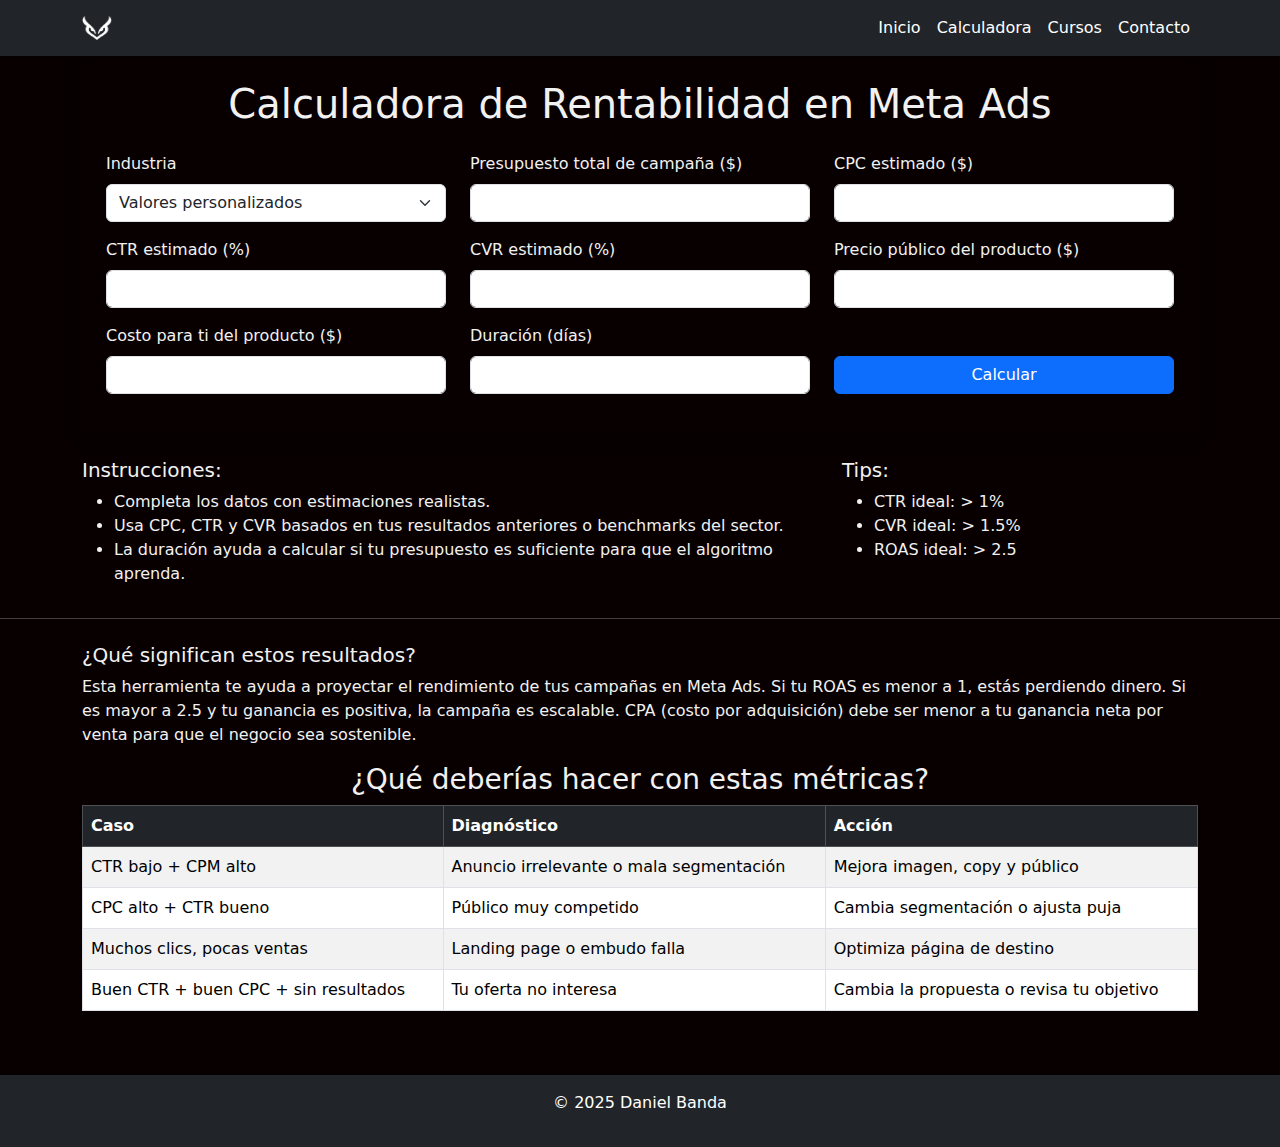
<file: calculadora.html>
<!DOCTYPE html>
<html lang="es">

<head>

  <!-- Etiqueta de Google -->
   <!-- Google tag (gtag.js) -->
<script async src="https://www.googletagmanager.com/gtag/js?id=G-8C28F8Q0R8"></script>
<script>
  window.dataLayer = window.dataLayer || [];
  function gtag(){dataLayer.push(arguments);}
  gtag('js', new Date());

  gtag('config', 'G-8C28F8Q0R8');
</script>

  <meta charset="UTF-8">
  <meta name="viewport" content="width=device-width, initial-scale=1.0">
  <title>Daniel Banda</title>
  
  <link rel="icon" href="./assets/img/Logo_DB (1).webp" type="image/webp">
  <link rel="stylesheet" href="https://cdn.jsdelivr.net/npm/bootstrap@5.3.5/dist/css/bootstrap.min.css">
  <link rel="stylesheet" href="https://cdnjs.cloudflare.com/ajax/libs/font-awesome/6.5.0/css/all.min.css">
  <link rel="stylesheet" href="./CSS/styles.css">



  <!-- Tipografías -->
  <link rel="preconnect" href="https://fonts.googleapis.com">
  <link rel="preconnect" href="https://fonts.gstatic.com" crossorigin>
  <link href="https://fonts.googleapis.com/css2?family=Montserrat:wght@100..900&family=Open+Sans:wght@300..800&family=Raleway:wght@100..900&family=Roboto:wght@100..900&family=Source+Sans+3:wght@200..900&display=swap" rel="stylesheet">

  <script src="./JS/loader.js"></script>
<!-- Meta Pixel Code -->
<script>
  !function(f,b,e,v,n,t,s)
  {if(f.fbq)return;n=f.fbq=function(){n.callMethod?
  n.callMethod.apply(n,arguments):n.queue.push(arguments)};
  if(!f._fbq)f._fbq=n;n.push=n;n.loaded=!0;n.version='2.0';
  n.queue=[];t=b.createElement(e);t.async=!0;
  t.src=v;s=b.getElementsByTagName(e)[0];
  s.parentNode.insertBefore(t,s)}(window, document,'script',
  'https://connect.facebook.net/en_US/fbevents.js');
  fbq('init', '1879193476246704');
  fbq('track', 'PageView');
</script>
<noscript><img height="1" width="1" style="display:none"
  src="https://www.facebook.com/tr?id=1879193476246704&ev=PageView&noscript=1"
/></noscript>
<!-- End Meta Pixel Code -->
</head>

<body>
    <div id="nav-container">
    </div>
    <span ></span>

    <div class="container first-container">
      <div class="p-4 rounded shadow">
        <h1 class="mb-4 text-center">Calculadora de Rentabilidad en Meta Ads</h1>
        <form id="formulario">
          <div class="row mb-3">
            <div class="col-md-4">
              <label for="industria" class="form-label">Industria</label>
              <select class="form-select" id="industria" onchange="rellenarValores()">
                <option value="personalizado">Valores personalizados</option>
                <option value="vestir">Vestir</option>
                <option value="auto">Auto</option>
                <option value="b2b">B2B</option>
                <option value="belleza">Belleza</option>
                <option value="servicios">Servicios al consumidor</option>
                <option value="educacion">Educación</option>
                <option value="empleo">Empleo y capacitación laboral</option>
                <option value="finanzas">Finanzas y seguros</option>
                <option value="fitness">Aptitud física</option>
                <option value="hogar">Mejoras del hogar</option>
                <option value="salud">Cuidado de la salud</option>
                <option value="industriales">Servicios industriales</option>
                <option value="legal">Legal</option>
                <option value="bienes">Bienes raíces</option>
                <option value="minorista">Minorista</option>
                <option value="tecnologia">Tecnología</option>
                <option value="viajes">Viajes y hospitalidad</option>
              </select>
            </div>
            <div class="col-md-4">
              <label for="presupuesto" class="form-label">Presupuesto total de campaña ($)</label>
              <input type="number" class="form-control" id="presupuesto" placeholder="" required>
            </div>
            <div class="col-md-4">
              <label for="cpc" class="form-label">CPC estimado ($)</label>
              <input type="number" class="form-control" id="cpc" step="0.01" placeholder="" required>
            </div>
          </div>
    
          <div class="row mb-3">
            <div class="col-md-4">
              <label for="ctr" class="form-label">CTR estimado (%)</label>
              <input type="number" class="form-control" id="ctr" step="0.1" placeholder="" required>
            </div>
            <div class="col-md-4">
              <label for="cvr" class="form-label">CVR estimado (%)</label>
              <input type="number" class="form-control" id="cvr" step="0.1" placeholder="" required>
            </div>
            <div class="col-md-4">
              <label for="precio" class="form-label">Precio público del producto ($)</label>
              <input type="number" class="form-control" id="precio" placeholder="" required>
            </div>
          </div>
    
          <div class="row mb-3">
            <div class="col-md-4">
              <label for="costo" class="form-label">Costo para ti del producto ($)</label>
              <input type="number" class="form-control" id="costo" placeholder="" required>
            </div>
            <div class="col-md-4">
              <label for="dias" class="form-label">Duración (días)</label>
              <input type="number" class="form-control" id="dias" placeholder="" required>
            </div>
            <div class="col-md-4 d-flex align-items-end">
              <button type="button" class="btn btn-primary w-100" onclick="calcular()">Calcular</button>
            </div>
          </div>
        </form>
      </div>
    </div>
    
      <!-- Resultados -->
<div class="mt-5" id="resultados" style="display: none;">
  <h4>Resultados estimados:</h4>
  <ul>
    <li><span class="resultado">Impresiones estimadas:</span> <span id="impresiones"></span></li>
    <li><span class="resultado">Clics estimados:</span> <span id="clics"></span></li>
    <li><span class="resultado">Ventas estimadas:</span> <span id="ventas"></span></li>
    <li><span class="resultado">Ingresos:</span> $<span id="ingresos"></span></li>
    <li><span class="resultado">Ganancia neta:</span> $<span id="ganancia"></span></li>
    <li><span class="resultado">ROAS:</span> <span id="roas"></span></li>
    <li><span class="resultado">CPA:</span> $<span id="cpa"></span></li>
    <li><span class="resultado">Recomendación:</span> <span id="recomendacion"></span></li>
  </ul>
</div>
    
<!-- Contenedor de instrucciones y tips en 2 columnas -->
<div class="container mt-4">
  <div class="row">
    <!-- Columna: Instrucciones -->
    <div class="col-md-8">
      <h5>Instrucciones:</h5>
      <ul>
        <li>Completa los datos con estimaciones realistas.</li>
        <li>Usa CPC, CTR y CVR basados en tus resultados anteriores o benchmarks del sector.</li>
        <li>La duración ayuda a calcular si tu presupuesto es suficiente para que el algoritmo aprenda.</li>
      </ul>
    </div>

    <!-- Columna: Tips -->
    <div class="col-md-4">
      <h5>Tips:</h5>
      <ul>
        <li>CTR ideal: &gt; 1%</li>
        <li>CVR ideal: &gt; 1.5%</li>
        <li>ROAS ideal: &gt; 2.5</li>
      </ul>
    </div>
  </div>
</div>  
      <hr>
      <!-- Explicación final -->
      <div class="container mt-4">
        <h5>¿Qué significan estos resultados?</h5>
        <p>Esta herramienta te ayuda a proyectar el rendimiento de tus campañas en Meta Ads. Si tu ROAS es menor a 1, estás perdiendo dinero. Si es mayor a 2.5 y tu ganancia es positiva, la campaña es escalable. CPA (costo por adquisición) debe ser menor a tu ganancia neta por venta para que el negocio sea sostenible.</p>
      </div>
    </div>

    <!-- Tabla de Diagnóstico -->
    <div class="container metric-section">
      <h3 class="text-center">¿Qué deberías hacer con estas métricas?</h3>
      <div class="table-responsive">
        <table class="table table-bordered table-striped">
          <thead class="table-dark">
            <tr>
              <th>Caso</th>
              <th>Diagnóstico</th>
              <th>Acción</th>
            </tr>
          </thead>
          <tbody>
            <tr>
              <td>CTR bajo + CPM alto</td>
              <td>Anuncio irrelevante o mala segmentación</td>
              <td>Mejora imagen, copy y público</td>
            </tr>
            <tr>
              <td>CPC alto + CTR bueno</td>
              <td>Público muy competido</td>
              <td>Cambia segmentación o ajusta puja</td>
            </tr>
            <tr>
              <td>Muchos clics, pocas ventas</td>
              <td>Landing page o embudo falla</td>
              <td>Optimiza página de destino</td>
            </tr>
            <tr>
              <td>Buen CTR + buen CPC + sin resultados</td>
              <td>Tu oferta no interesa</td>
              <td>Cambia la propuesta o revisa tu objetivo</td>
            </tr>
          </tbody>
        </table>
      </div>
    </div>
  </div>

    
  <div id="footer-container">
</div>

    <script src="https://cdn.jsdelivr.net/npm/bootstrap@5.3.5/dist/js/bootstrap.bundle.min.js"></script>
    <script src="./JS/calculadora.js"></script>
</body>

</html>
</file>
<file: CSS/styles.css>
html{
    --bg:#080000;
    --txt: #f1f1f1;

    background-color: var(--bg);
    color: var(--txt);
}
body{
    /* Por Bootstrap */
        background-color: transparent;
        color: inherit;
}
</file>
